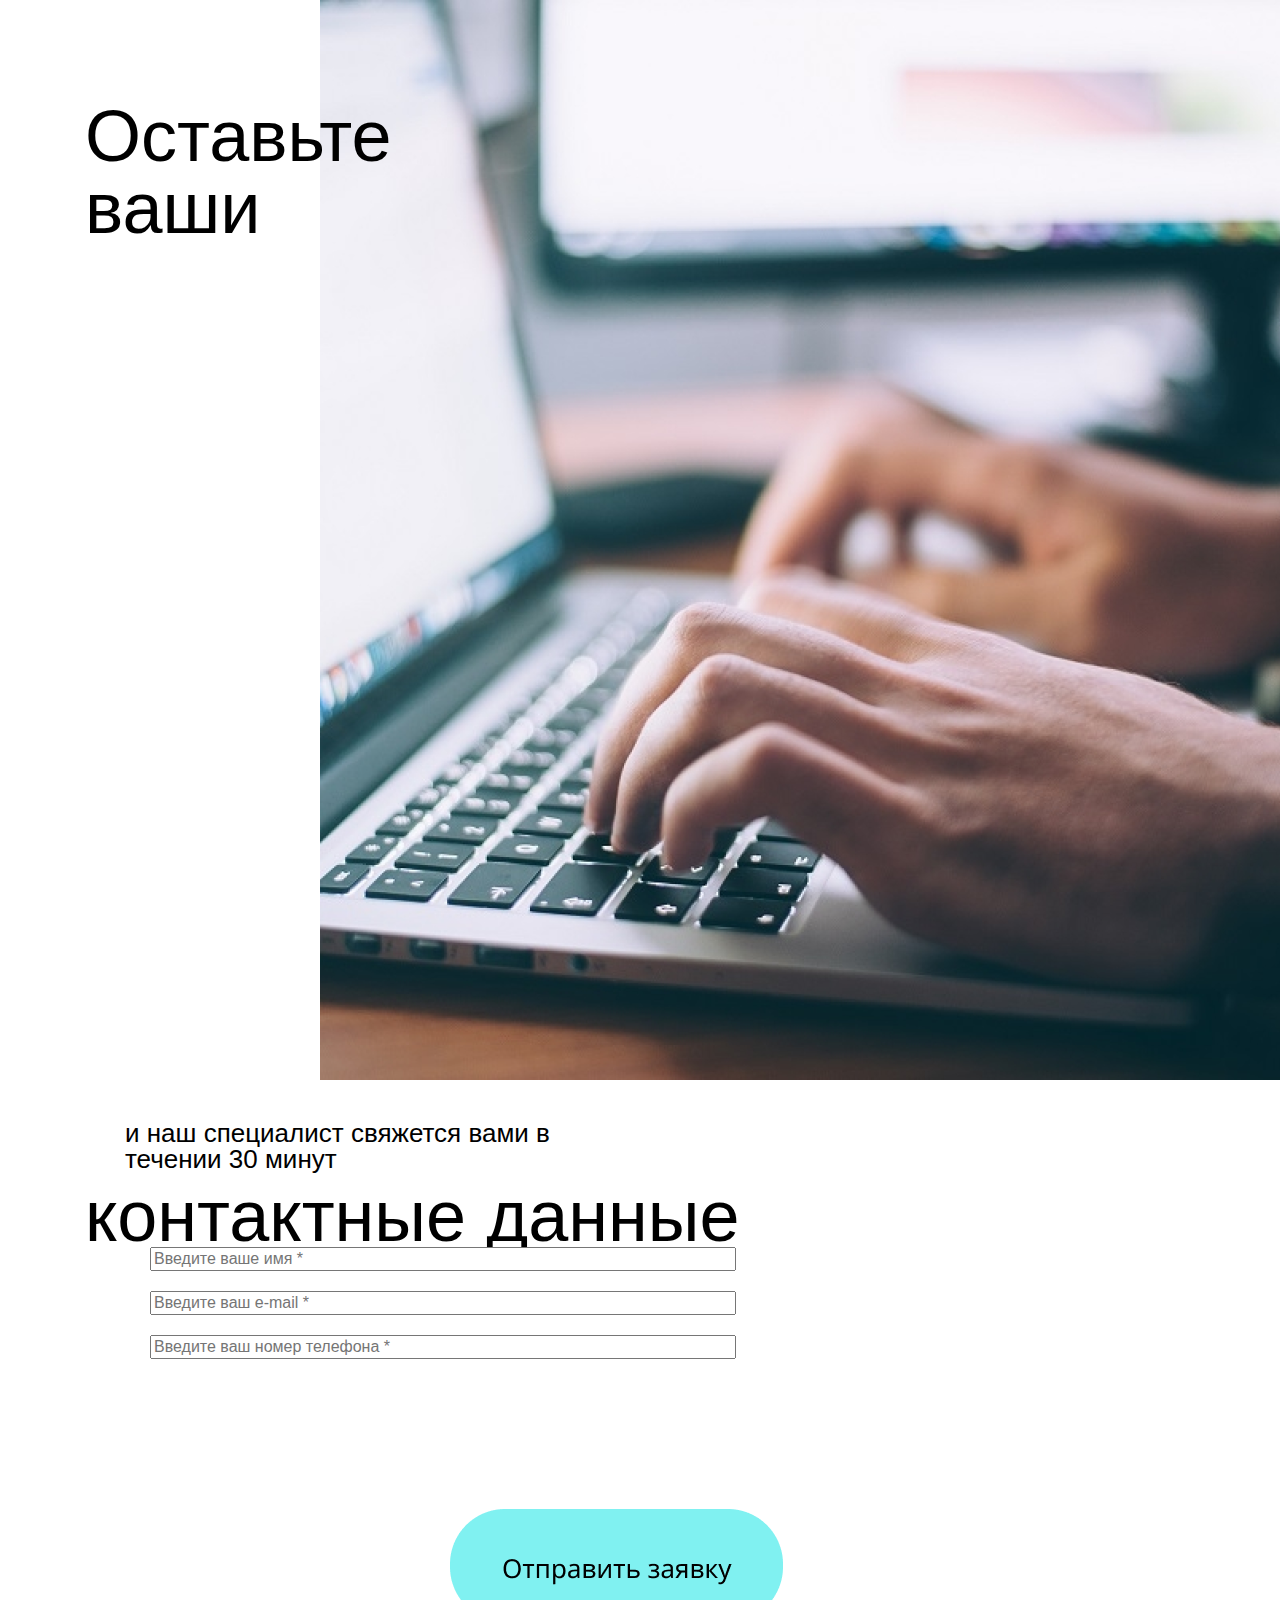
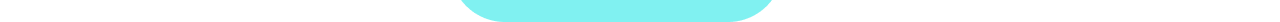
<file: Index2.html>
<!DOCTYPE html>
<html lang="en">
<head>
    <meta charset="UTF-8">
    <meta http-equiv="X-UA-Compatible" content="IE=edge">
    <meta name="viewport" content="width=device-width, initial-scale=1.0">
    <link rel="preconnect" href="https://fonts.googleapis.com">
    <link rel="preconnect" href="https://fonts.gstatic.com" crossorigin>
    <link href="https://fonts.googleapis.com/css2?family=Montserrat:wght@700&family=Niramit:wght@500&family=Playfair+Display:wght@700&display=swap" rel="stylesheet">
    <link rel="stylesheet" href="style.css">
    
    
    
    <title>Оставить заявку</title>
    <style>
        .rightpic {
            float: right;
            
                    }

                    
       </style>
</head>
<body>
    
       <p><img src="imgdex2/picture.png.png" alt=".rightpic" class="rightpic">
       
        <section class="top_description bot_desription">
            <h2>Оставьте ваши контактные данные</h2>
            <h3>и наш специалист свяжется вами в течении 30 минут</h3>
            <a>

            </a>
        </section>

        <section class="lines">
            
            <form>
                 <p><input name="name" placeholder="Введите ваше имя *" size="60" > </p>
            </form>
            
            <form>
                <p><input name="e-mail" placeholder="Введите ваш e-mail *" size="60" class="e-mail"> </p>
           </form>
            
          <form>
            <p><input name="phone number" placeholder="Введите ваш номер телефона *" size="60"> </p>
         </form>
        
        
        </section>

        <section class="button_bot" ></section>
            <a href="#" class="buttonbot" id="myBtn">
                <img src="imgdex2/button.png.png" alt="button" srcset="imgdex2/button@2x.png 2x" />

            </a>
        </section>

        
            
         </body>

         <body>
            <!-- Trigger/Open The Modal -->
            <div id="myBtn"></div>
            
            <!-- The Modal -->
            <div id="myModal" class="modal">
            
              <!-- Модальное содержание -->
              <div class="modal-content">
                <div class="modal-header">
                  <span class="close">&times;</span>
                  <h2>Заявка отправлена</h2>
                </div>
                <div class="modal-body">
                  <p>Спасибо что обратились именно к нам</p>
                  <p>С вами свяжется наш менеджер в течении 5 минут</p>
                </div>
                <div class="modal-footer">
                  <h3>Ожидайте</h3>
                </div>
              </div>
            
            </div>
  

  <script src="script.js"></script>

</body>
   </html>
</file>
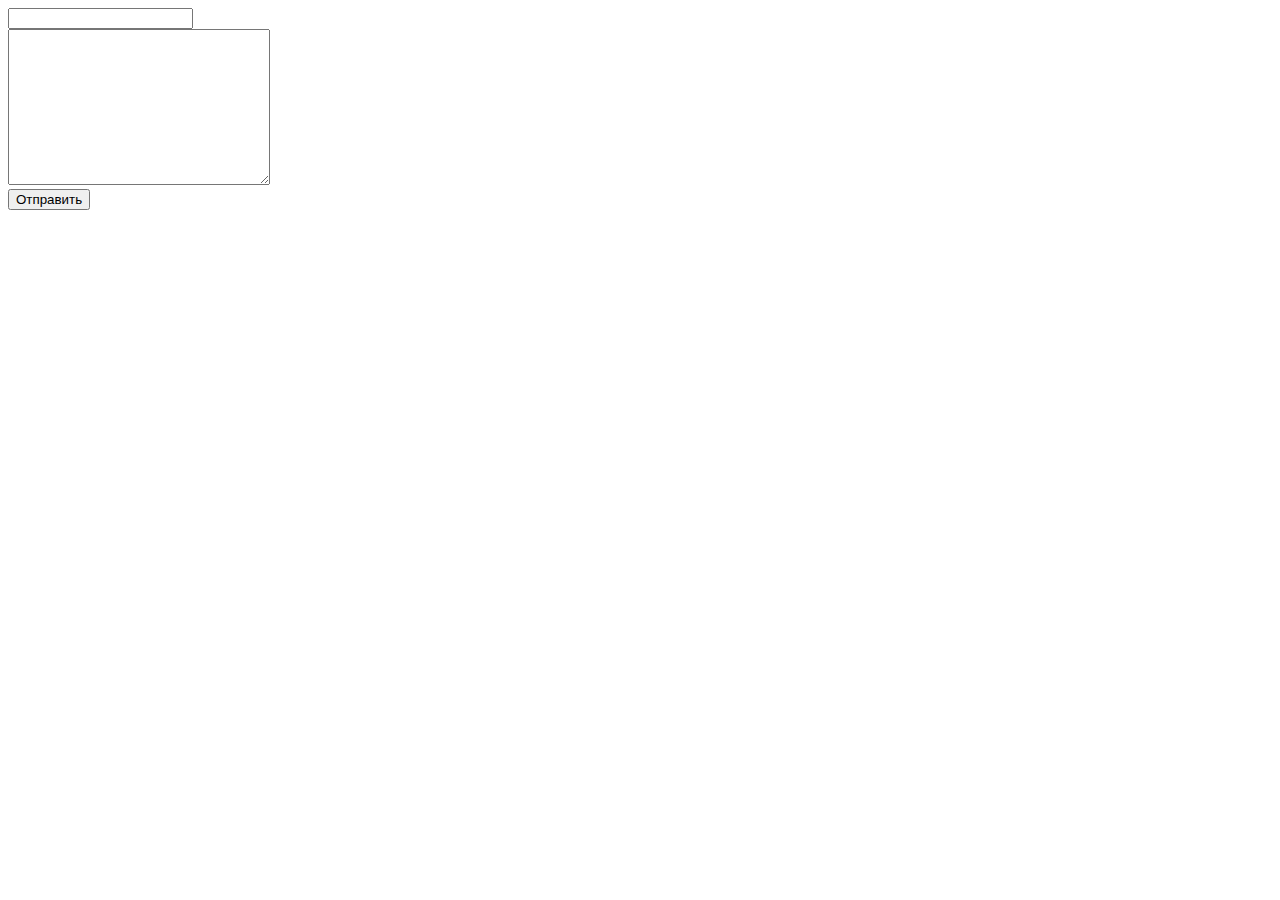
<file: index3.html>
<!DOCTYPE html>
<html lang="en">
<head>
  <meta charset="UTF-8">
  <title>Document</title>
  <script
  src="https://code.jquery.com/jquery-3.6.0.min.js"
  integrity="sha256-/xUj+3OJU5yExlq6GSYGSHk7tPXikynS7ogEvDej/m4="
  crossorigin="anonymous"></script>
</head>
<body>
    <input type="text" name="title" class="title"> <br>
    <textarea name="content" class="content" id="" cols="30" rows= "10"></textarea> <br>
    <button class="otpravka">Отправить</button>
 
 <script>
   $(document) . ready (function(){
     $('button.otpravka'). on('click',function(){
        var titleValue= $('input.title'). val ();
        var contentValue = $ ('textarea.content') .val ();
        //Отправка ajax запроса
        $.ajax({
                method: "POST",
                url: "files.php",
                data: { title: titleValue, content: contentValue }
                })
                .done(function( msg ) {
                 alert( "Data Saved: " + msg );
            });  
            $('input.title'). val ('');
         $ ('textarea.content') .val ('');

     })
   });
 </script>
</body>
</html>
</file>
<file: style.css>
html, body, div, span, applet, object, iframe,
h1, h2, h3, h4, h5, h6, p, blockquote, pre,
a, abbr, acronym, address, big, cite, code,
del, dfn, em, img, ins, kbd, q, s, samp,
small, strike, strong, sub, sup, tt, var,
b, u, i, center,
dl, dt, dd, ol, ul, li,
fieldset, form, label, legend,
table, caption, tbody, tfoot, thead, tr, th, td,
article, aside, canvas, details, embed,
figure, figcaption, footer, header, hgroup,
menu, nav, output, ruby, section, summary,
time, mark, audio, video {
  margin: 0;
	padding: 0;
	border: 0;
	font-size: 100%;
	font: inherit;
	vertical-align: baseline;
}

/* make sure to set some focus styles for accessibility */
:focus {
    outline: 0;
}

/* HTML5 display-role reset for older browsers */
article, aside, details, figcaption, figure,
footer, header, hgroup, menu, nav, section {
	display: block;
}

body {
	line-height: 1;
}

ol, ul {
	list-style: none;
}

blockquote, q {
	quotes: none;
}

blockquote:before, blockquote:after,
q:before, q:after {
	content: '';
	content: none;
}

table {
	border-collapse: collapse;
	border-spacing: 0;
}

input[type=search]::-webkit-search-cancel-button,
input[type=search]::-webkit-search-decoration,
input[type=search]::-webkit-search-results-button,
input[type=search]::-webkit-search-results-decoration {
    -webkit-appearance: none;
    -moz-appearance: none;
}

input[type=search] {
    -webkit-appearance: none;
    -moz-appearance: none;
    -webkit-box-sizing: content-box;
    -moz-box-sizing: content-box;
    box-sizing: content-box;
}

textarea {
    overflow: auto;
    vertical-align: top;
    resize: vertical;
}

/**
 * Correct `inline-block` display not defined in IE 6/7/8/9 and Firefox 3.
 */

audio,
canvas,
video {
    display: inline-block;
    *display: inline;
    *zoom: 1;
    max-width: 100%;
}

/**
 * Prevent modern browsers from displaying `audio` without controls.
 * Remove excess height in iOS 5 devices.
 */

audio:not([controls]) {
    display: none;
    height: 0;
}

/**
 * Address styling not present in IE 7/8/9, Firefox 3, and Safari 4.
 * Known issue: no IE 6 support.
 */

[hidden] {
    display: none;
}

/**
 * 1. Correct text resizing oddly in IE 6/7 when body `font-size` is set using
 *    `em` units.
 * 2. Prevent iOS text size adjust after orientation change, without disabling
 *    user zoom.
 */

html {
    font-size: 100%; /* 1 */
    -webkit-text-size-adjust: 100%; /* 2 */
    -ms-text-size-adjust: 100%; /* 2 */
}

/**
 * Address `outline` inconsistency between Chrome and other browsers.
 */

a:focus {
    outline: thin dotted;
}

/**
 * Improve readability when focused and also mouse hovered in all browsers.
 */

a:active,
a:hover {
    outline: 0;
}

/**
 * 1. Remove border when inside `a` element in IE 6/7/8/9 and Firefox 3.
 * 2. Improve image quality when scaled in IE 7.
 */

img {
    border: 0; /* 1 */
    -ms-interpolation-mode: bicubic; /* 2 */
}

/**
 * Address margin not present in IE 6/7/8/9, Safari 5, and Opera 11.
 */

figure {
    margin: 0;
}

/**
 * Correct margin displayed oddly in IE 6/7.
 */

form {
    margin: 0;
}

/**
 * Define consistent border, margin, and padding.
 */

fieldset {
    border: 1px solid #c0c0c0;
    margin: 0 2px;
    padding: 0.35em 0.625em 0.75em;
}

/**
 * 1. Correct color not being inherited in IE 6/7/8/9.
 * 2. Correct text not wrapping in Firefox 3.
 * 3. Correct alignment displayed oddly in IE 6/7.
 */

legend {
    border: 0; /* 1 */
    padding: 0;
    white-space: normal; /* 2 */
    *margin-left: -7px; /* 3 */
}

/**
 * 1. Correct font size not being inherited in all browsers.
 * 2. Address margins set differently in IE 6/7, Firefox 3+, Safari 5,
 *    and Chrome.
 * 3. Improve appearance and consistency in all browsers.
 */

button,
input,
select,
textarea {
    font-size: 100%; /* 1 */
    margin: 0; /* 2 */
    vertical-align: baseline; /* 3 */
    *vertical-align: middle; /* 3 */
}

/**
 * Address Firefox 3+ setting `line-height` on `input` using `!important` in
 * the UA stylesheet.
 */

button,
input {
    line-height: normal;
}

/**
 * Address inconsistent `text-transform` inheritance for `button` and `select`.
 * All other form control elements do not inherit `text-transform` values.
 * Correct `button` style inheritance in Chrome, Safari 5+, and IE 6+.
 * Correct `select` style inheritance in Firefox 4+ and Opera.
 */

button,
select {
    text-transform: none;
}

/**
 * 1. Avoid the WebKit bug in Android 4.0.* where (2) destroys native `audio`
 *    and `video` controls.
 * 2. Correct inability to style clickable `input` types in iOS.
 * 3. Improve usability and consistency of cursor style between image-type
 *    `input` and others.
 * 4. Remove inner spacing in IE 7 without affecting normal text inputs.
 *    Known issue: inner spacing remains in IE 6.
 */

button,
html input[type="button"], /* 1 */
input[type="reset"],
input[type="submit"] {
    -webkit-appearance: button; /* 2 */
    cursor: pointer; /* 3 */
    *overflow: visible;  /* 4 */
}

/**
 * Re-set default cursor for disabled elements.
 */

button[disabled],
html input[disabled] {
    cursor: default;
}

/**
 * 1. Address box sizing set to content-box in IE 8/9.
 * 2. Remove excess padding in IE 8/9.
 * 3. Remove excess padding in IE 7.
 *    Known issue: excess padding remains in IE 6.
 */

input[type="checkbox"],
input[type="radio"] {
    box-sizing: border-box; /* 1 */
    padding: 0; /* 2 */
    *height: 13px; /* 3 */
    *width: 13px; /* 3 */
}

/**
 * 1. Address `appearance` set to `searchfield` in Safari 5 and Chrome.
 * 2. Address `box-sizing` set to `border-box` in Safari 5 and Chrome
 *    (include `-moz` to future-proof).
 */

input[type="search"] {
    -webkit-appearance: textfield; /* 1 */
    -moz-box-sizing: content-box;
    -webkit-box-sizing: content-box; /* 2 */
    box-sizing: content-box;
}

/**
 * Remove inner padding and search cancel button in Safari 5 and Chrome
 * on OS X.
 */

input[type="search"]::-webkit-search-cancel-button,
input[type="search"]::-webkit-search-decoration {
    -webkit-appearance: none;
}

/**
 * Remove inner padding and border in Firefox 3+.
 */

button::-moz-focus-inner,
input::-moz-focus-inner {
    border: 0;
    padding: 0;
}

/**
 * 1. Remove default vertical scrollbar in IE 6/7/8/9.
 * 2. Improve readability and alignment in all browsers.
 */

textarea {
    overflow: auto; /* 1 */
    vertical-align: top; /* 2 */
}

/**
 * Remove most spacing between table cells.
 */

table {
    border-collapse: collapse;
    border-spacing: 0;
}

html,
button,
input,
select,
textarea {
    color: #222;
}


::-moz-selection {
    background: #b3d4fc;
    text-shadow: none;
}

::selection {
    background: #b3d4fc;
    text-shadow: none;
}

img {
    vertical-align: middle;
}

fieldset {
    border: 0;
    margin: 0;
    padding: 0;
}

textarea {
    resize: vertical;
}

.chromeframe {
    margin: 0.2em 0;
    background: #ccc;
    color: #000;
    padding: 0.2em 0;
}




.right_nav a {
    max-width: 1600px !important; 
    width: 100% !important;
    margin: 0 auto;
    font-family: 'Montserrat';
    font-style: normal;
    font-weight: 500;
    font-size: 24px;
    line-height: 29px;
    color: #e6dddd;
    
}




header.top_header .wrapper {
     display: flex;
     align-items: center;
     justify-content: space-around;
     height: 100px;
}
.logo{
    margin-right: 500px ;
    } 
.right_nav {
    margin-right: 300px;
}
header.top_header .wrapper nav.right_nav ul {
    display:flex
}
header.top_header .wrapper nav.right_nav ul li {
    margin-left:  40px;
    margin-right: 40px;
}
header.top_header .wrapper nav.right_nav ul li.active a {
    color: #e6dddd;
}
header.top_header .wrapper nav.right_nav ul li a{
    color: inherit;
    text-decoration: none;
    transition:all 300ms ease-in-out;
}
header.top_header .wrapper nav.right_nav ul li a:hover {
    color: #e6dddd;
    transition:all 300ms ease-in-out;
}
header.top_header .wrapper nav.logo a {
    max-width: 1000px;
    width: 100%;
    margin: 0 auto;
}


/* Styles for Page heading */

.svg_style {
    position: relative;
}


.page_heading {
    max-width: 1600px;
    max-height: 300px;
    width: 100%;
    margin: 0 auto;
    min-height: 900px;
    background-size:  cover;
      
    margin-right: 900px;
    display: unset;
      
}

.button img {
    margin: auto 5px;
    float: left;
    margin-top:75px;
    margin-left:145px;
}

.page_heading h2 {
    max-width: 650px;
    max-height: 300px;
    font-family: 'Playfair Display', serif;
    font-style: normal;
    font-weight: 700;
    font-size: 72px;
    line-height: 29px;
    color: #e6dddd;
    margin-left: 150px;
    margin-top: 175px;
    margin-bottom: 30px;
    line-height: 150%;
    
      
}
.page_heading h3 {
    margin-left: 150px;
    font-family: 'Playfair Display', serif;
    font-style: normal;
    font-weight: 700;
    font-size: 36px;
    color: #e6dddd;
    

}
.bot img {
    margin-left:  40px;
    margin-right: 40px;

}
.links {
    margin-top: 280px;
    margin-right: 20px;
    margin-left: 20px;

}
.top_description h2 {
    position: relative;
    max-height: 1000px;
    max-width: 700px;
    font-size: 72px;
    font-weight: 400;
    top: +100px ;
    left: +85px ;
    color:black;

}
.top_description h3 {
    position: relative;
    max-height: 1000px;
    max-width: 500px;
    font-size: 26px;
    font-weight: 400;
    margin-left: 125px;
    margin-top: 120px;
    color:black;
}

.lines {
    position: relative;
    left: 150px;
    margin-top: 75px;
    
}

.e-mail {
    margin-top: 20px;
    margin-bottom: 20px;


}



body {font-family: Arial, Helvetica, sans-serif;}

/* Модальный (фон) */
.modal {
  display: none; /* Скрыто по умолчанию */
  position: fixed; /* Оставаться на месте */
  z-index: 1; /* Сидеть на вершине */
  padding-top: 100px; /* Расположение коробки */
  left: 0;
  top: 0;
  width: 100%; /* Полная ширина */
  height: 100%; /* Полная высота */
  overflow: auto; /* Включите прокрутку, если это необходимо */
  background-color: rgb(0,0,0); /* Цвет запасной вариант  */
  background-color: rgba(0,0,0,0.4); /*Черный с непрозрачностью */
}

/* Модальное содержание */
.modal-content {
  position: relative;
  background-color: #fefefe;
  margin: auto;
  padding: 0;
  border: 1px solid #888;
  width: 80%;
  box-shadow: 0 4px 8px 0 rgba(0,0,0,0.2),0 6px 20px 0 rgba(0,0,0,0.19);
  -webkit-animation-name: animatetop;
  -webkit-animation-duration: 0.4s;
  animation-name: animatetop;
  animation-duration: 0.4s
}

/* Добавить анимацию */
@-webkit-keyframes animatetop {
  from {top:-300px; opacity:0} 
  to {top:0; opacity:1}
}

@keyframes animatetop {
  from {top:-300px; opacity:0}
  to {top:0; opacity:1}
}

/* Кнопка закрытия */
.close {
  color: white;
  float: right;
  font-size: 28px;
  font-weight: bold;
}

.close:hover,
.close:focus {
  color: #000;
  text-decoration: none;
  cursor: pointer;
}

.modal-header {
  padding: 2px 16px;
  background-color: #5cb85c;
  color: white;
}

.modal-body {padding: 2px 16px;}

.modal-footer {
  padding: 2px 16px;
  background-color: #5cb85c;
  color: white;
}
.buttonbot  {
    position: absolute;
    margin-top: 150px;
    max-height: 700px;
    max-width: 500px;
    left: +450px;
    
    
}

/* 
.page_heading.about_page{
    background: transparent url(img/button.png) no-repeat;
    margin-top: 400px;
    margin-bottom: 30px;
}
.page_heading::before {

}
.page_heading::after {

}
</file>
